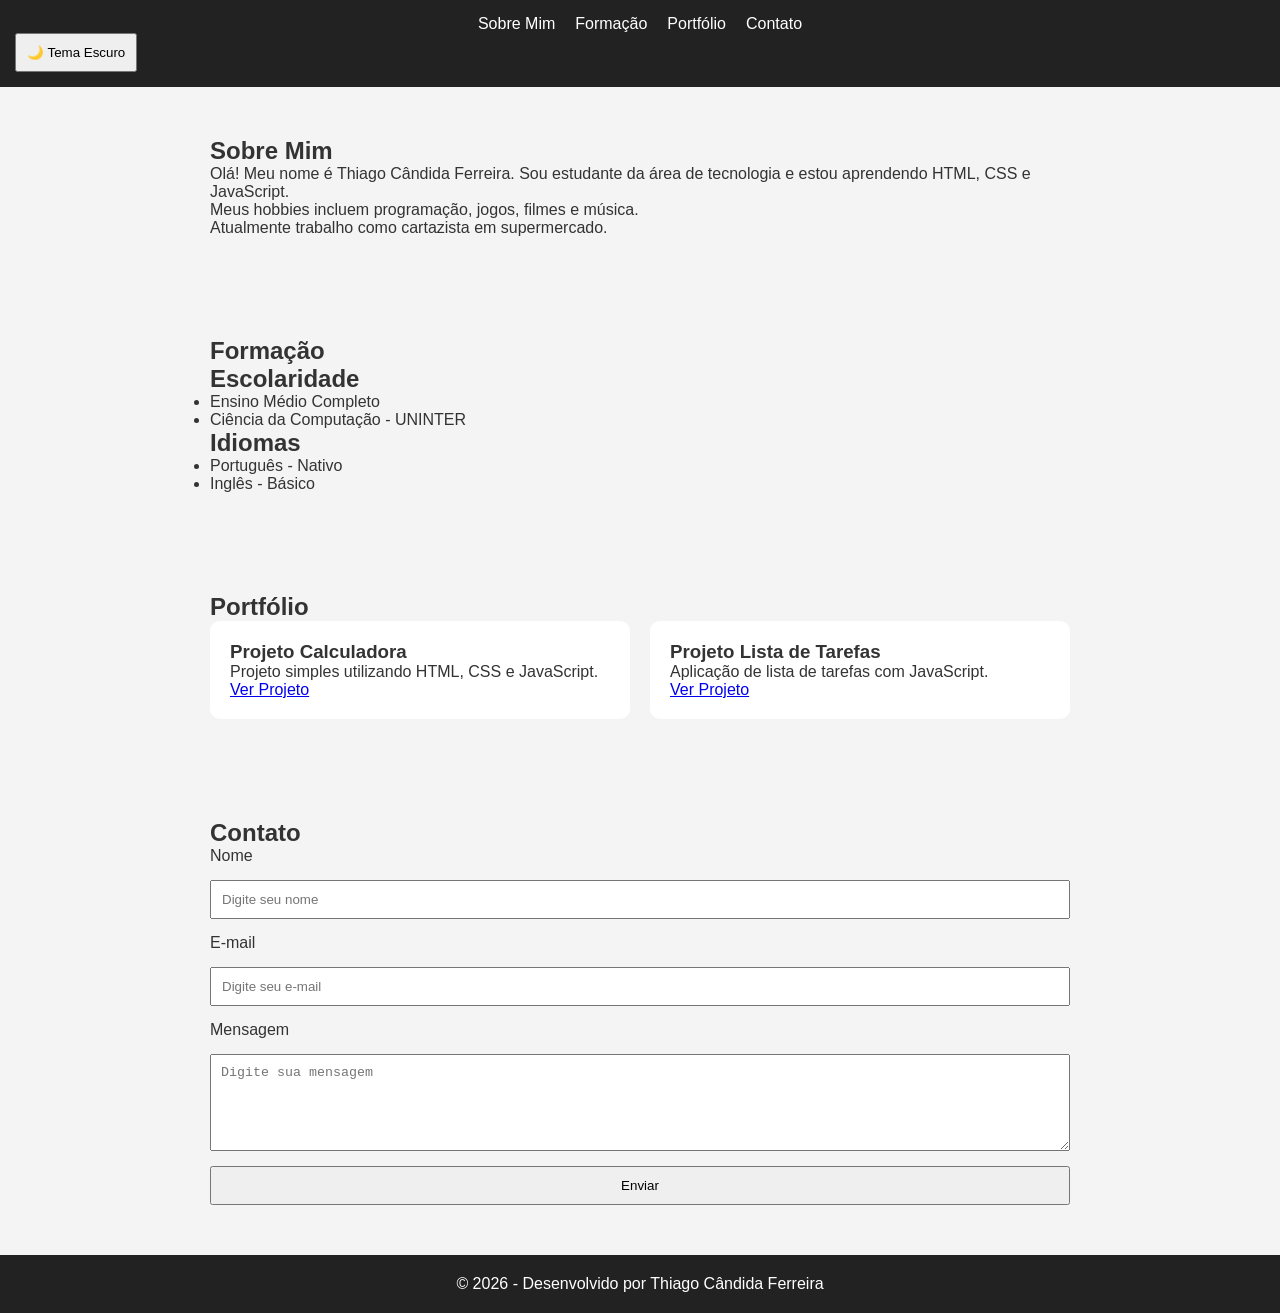
<file: index.html>
<!DOCTYPE html>
<html lang="pt-BR">
<head>
    <meta charset="UTF-8">
    <meta name="viewport" content="width=device-width, initial-scale=1.0">
    <title>Portfólio - Thiago</title>

    <link rel="stylesheet" href="style.css">
</head>

<body>

    <!-- MENU -->
    <header>
        <nav>
            <ul class="menu">
                <li><a href="#sobre">Sobre Mim</a></li>
                <li><a href="#formacao">Formação</a></li>
                <li><a href="#portfolio">Portfólio</a></li>
                <li><a href="#contato">Contato</a></li>
            </ul>
        </nav>

        <button id="temaBtn">🌙 Tema Escuro</button>
    </header>

    <!-- SOBRE -->
    <section id="sobre" class="secao">

        <h1>Sobre Mim</h1>

        <p>
            Olá! Meu nome é Thiago Cândida Ferreira.
            Sou estudante da área de tecnologia e estou aprendendo
            HTML, CSS e JavaScript.
        </p>

        <p>
            Meus hobbies incluem programação, jogos, filmes e música.
        </p>

        <p>
            Atualmente trabalho como cartazista em supermercado.
        </p>

    </section>

    <!-- FORMAÇÃO -->
    <section id="formacao" class="secao">

        <h1>Formação</h1>

        <h2>Escolaridade</h2>

        <ul>
            <li>Ensino Médio Completo</li>
            <li>Ciência da Computação - UNINTER</li>
        </ul>

        <h2>Idiomas</h2>

        <ul>
            <li>Português - Nativo</li>
            <li>Inglês - Básico</li>
        </ul>

    </section>

    <!-- PORTFÓLIO -->
    <section id="portfolio" class="secao">

        <h1>Portfólio</h1>

        <div class="cards">

            <!-- CALCULADORA -->
            <div class="card">

                <h3>Projeto Calculadora</h3>

                <p>
                    Projeto simples utilizando HTML, CSS e JavaScript.
                </p>

                <a href="calculadora.html" target="_blank">
                    Ver Projeto
                </a>

            </div>

            <!-- LISTA -->
            <div class="card">

                <h3>Projeto Lista de Tarefas</h3>

                <p>
                    Aplicação de lista de tarefas com JavaScript.
                </p>

                <a href="https://github.com/roronoazoro22gg-tech" target="_blank">
                    Ver Projeto
                </a>

            </div>

        </div>

    </section>

    <!-- CONTATO -->
    <section id="contato" class="secao">

        <h1>Contato</h1>

        <form id="formContato">

            <label for="nome">Nome</label>

            <input
                type="text"
                id="nome"
                placeholder="Digite seu nome"
            >

            <label for="email">E-mail</label>

            <input
                type="email"
                id="email"
                placeholder="Digite seu e-mail"
            >

            <label for="mensagem">Mensagem</label>

            <textarea
                id="mensagem"
                rows="5"
                placeholder="Digite sua mensagem"
            ></textarea>

            <button type="submit">Enviar</button>

        </form>

        <p id="msg"></p>

    </section>

    <!-- RODAPÉ -->
    <footer>

        <p>© 2026 - Desenvolvido por Thiago Cândida Ferreira</p>

    </footer>

    <script src="script.js"></script>

</body>
</html>
</file>
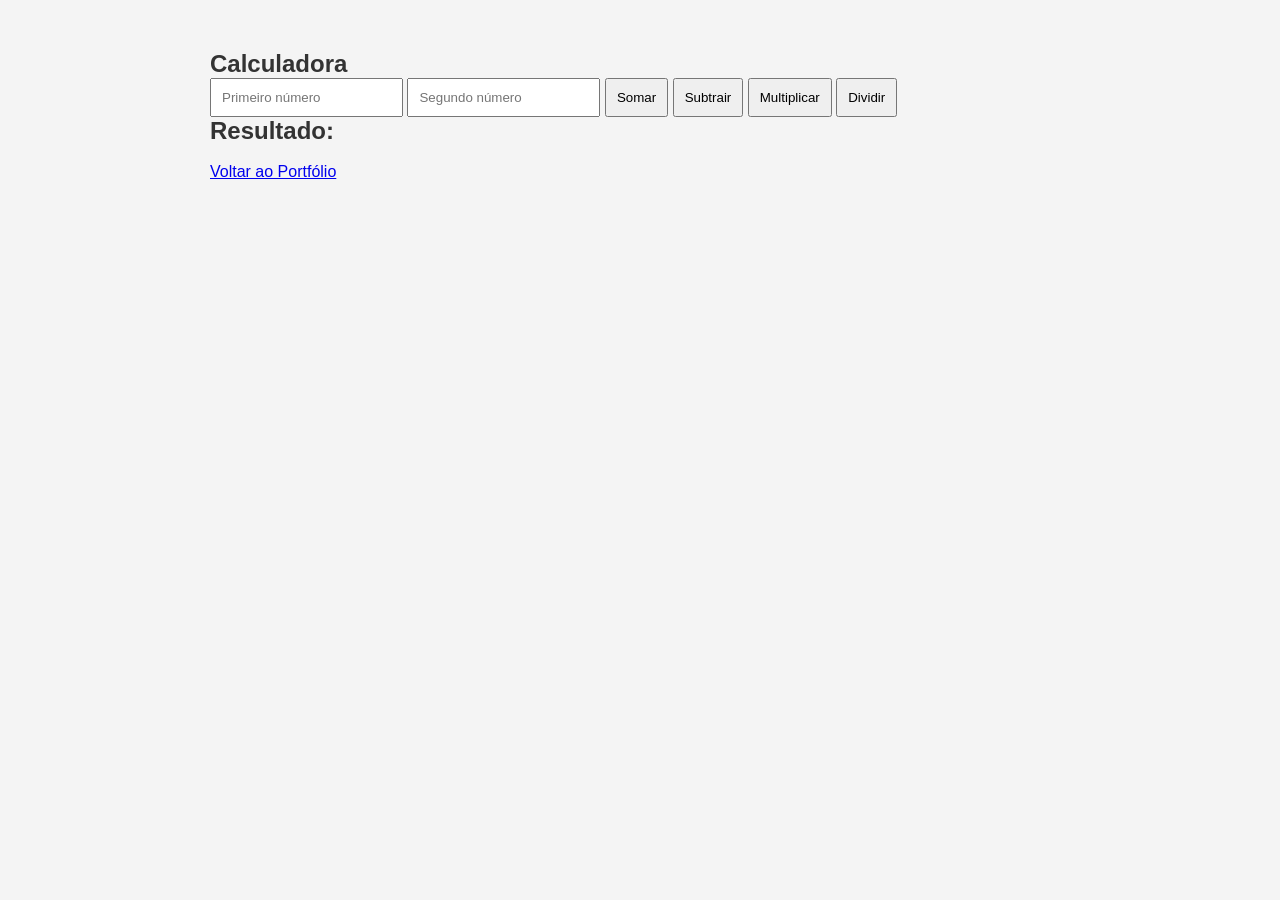
<file: calculadora.html>
<!DOCTYPE html>
<html lang="pt-BR">
<head>
    <meta charset="UTF-8">
    <title>Calculadora</title>
    <link rel="stylesheet" href="style.css">
</head>
<body>

    <section class="secao">
        <h1>Calculadora</h1>

        <input type="number" id="num1" placeholder="Primeiro número">
        <input type="number" id="num2" placeholder="Segundo número">

        <button onclick="somar()">Somar</button>
        <button onclick="subtrair()">Subtrair</button>
        <button onclick="multiplicar()">Multiplicar</button>
        <button onclick="dividir()">Dividir</button>

        <h2 id="resultado">Resultado:</h2>

        <br>
        <a href="index.html">Voltar ao Portfólio</a>
    </section>

    <script>
        function somar() {
            calcular("+");
        }

        function subtrair() {
            calcular("-");
        }

        function multiplicar() {
            calcular("*");
        }

        function dividir() {
            calcular("/");
        }

        function calcular(operacao) {
            const n1 = Number(document.getElementById("num1").value);
            const n2 = Number(document.getElementById("num2").value);
            let resultado = 0;

            if (operacao === "+") resultado = n1 + n2;
            if (operacao === "-") resultado = n1 - n2;
            if (operacao === "*") resultado = n1 * n2;

            if (operacao === "/") {
                if (n2 === 0) {
                    document.getElementById("resultado").innerHTML = "Não é possível dividir por zero!";
                    return;
                }
                resultado = n1 / n2;
            }

            document.getElementById("resultado").innerHTML = "Resultado: " + resultado;
        }
    </script>

</body>
</html>
</file>
<file: style.css>
* {
    margin: 0;
    padding: 0;
    box-sizing: border-box;
}

body {
    font-family: Arial;
    background-color: #f4f4f4;
    color: #333;
}

header {
    background-color: #222;
    padding: 15px;
}

.menu {
    display: flex;
    justify-content: center;
    list-style: none;
    gap: 20px;
}

.menu a {
    color: white;
    text-decoration: none;
}

.menu a:hover {
    color: #00bfff;
}

.secao {
    padding: 50px 20px;
    max-width: 900px;
    margin: auto;
}

.cards {
    display: grid;
    grid-template-columns: 1fr 1fr;
    gap: 20px;
}

.card {
    background: white;
    padding: 20px;
    border-radius: 10px;
}

form {
    display: flex;
    flex-direction: column;
    gap: 15px;
}

input,
textarea,
button {
    padding: 10px;
}

footer {
    background-color: #222;
    color: white;
    text-align: center;
    padding: 20px;
}

.dark {
    background-color: #121212;
    color: white;
}
</file>
